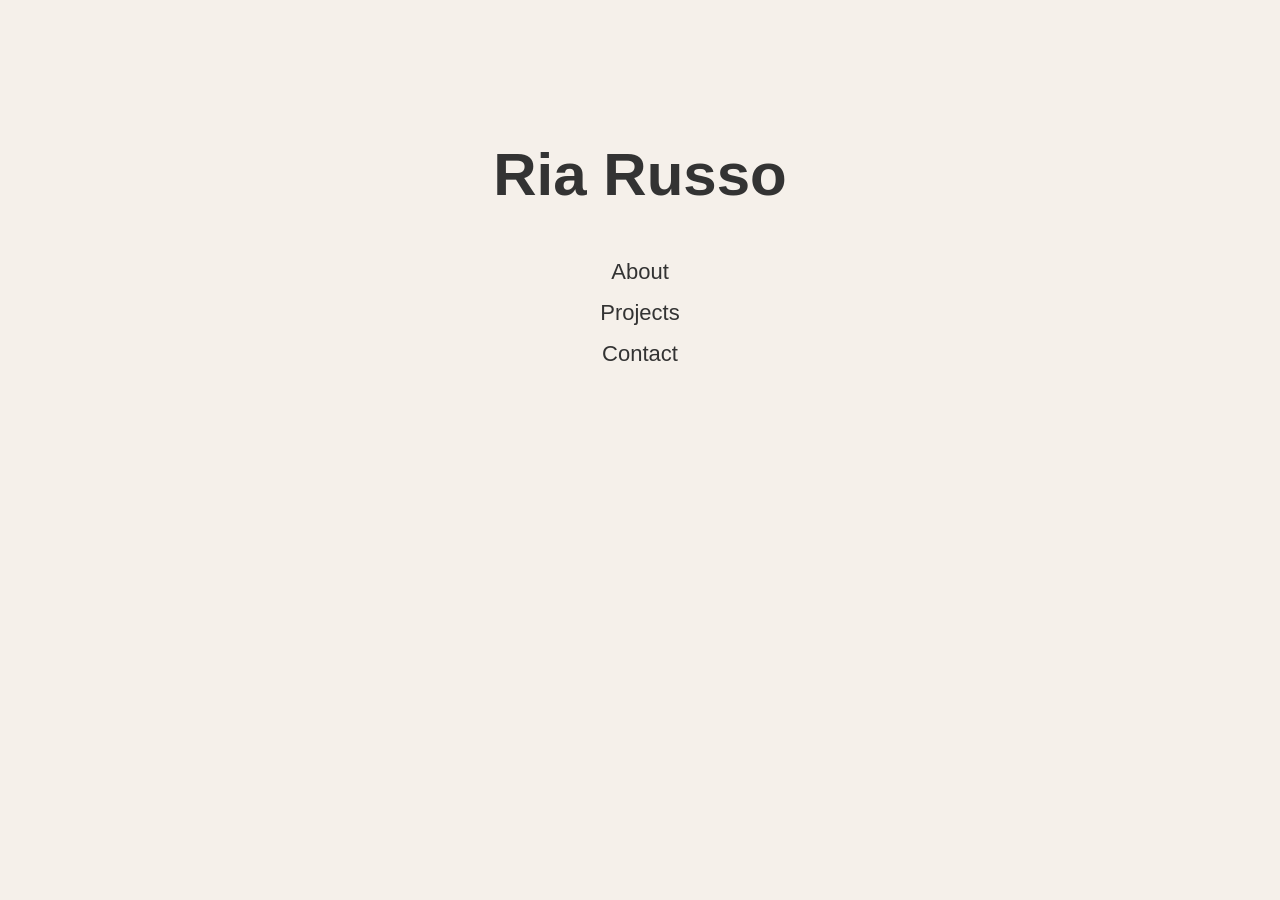
<file: index.html>
<!DOCTYPE html>
<html>
<head>
  <title>Ria Russo</title>
  <style>
    body {
      margin: 0;
      font-family: Arial, sans-serif;
      background-color: #f5f0ea;
      text-align: center;
      color: #333;
    }
    header {
      padding: 20px;
      font-weight: bold;
    }
    h1 {
      font-size: 60px;
      margin-top: 100px;
    }
    .menu {
      margin-top: 50px;
    }
    .menu a {
      display: block;
      margin: 15px;
      font-size: 22px;
      text-decoration: none;
      color: #333;
    }
    .menu a:hover {
      text-decoration: underline;
    }
  </style>
</head>
<body>
<header>
</header>
<h1>Ria Russo</h1>
<div class="menu">
  <a href="about.html">About</a>
  <a href="projects.html">Projects</a>
  <a href="contact.html">Contact</a>
</div>
</body>
</html>
</file>
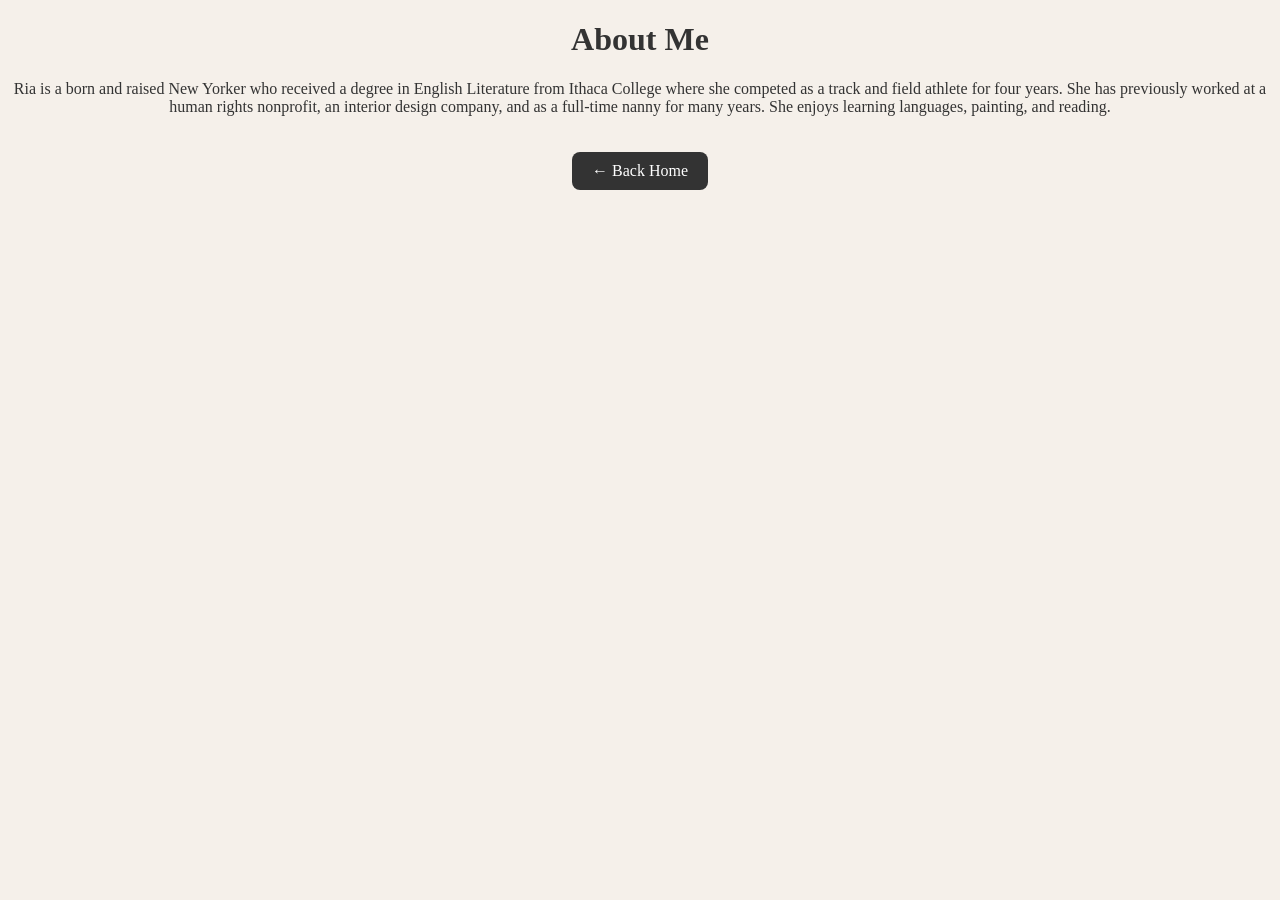
<file: about.html>
<!DOCTYPE html>
<html>
<head>
  <title>About Me</title>
  <style>
    body {
      background-color: #f5f0ea;
      font-family: Georgia, 'Times New Roman', serif;
      margin: 0;
      text-align: center;
      color: #333;
    }
    .back-btn { 
      display: inline-block; 
      margin-top: 20px; 
      text-decoration: none; 
      color: white; 
      background-color: #333; 
      padding: 10px 20px; 
      border-radius: 8px; 
    }
  </style>
</head>
<body>
<h1>About Me</h1>
<p>Ria is a born and raised New Yorker who received a degree in English Literature from Ithaca College where she competed as a track and field athlete for four years. She has previously worked at a human rights nonprofit, an interior design company, and as a full-time nanny for many years. She enjoys learning languages, painting, and reading.</p>
<a class="back-btn" href="index.html">← Back Home</a>
</body>
</html>
</file>
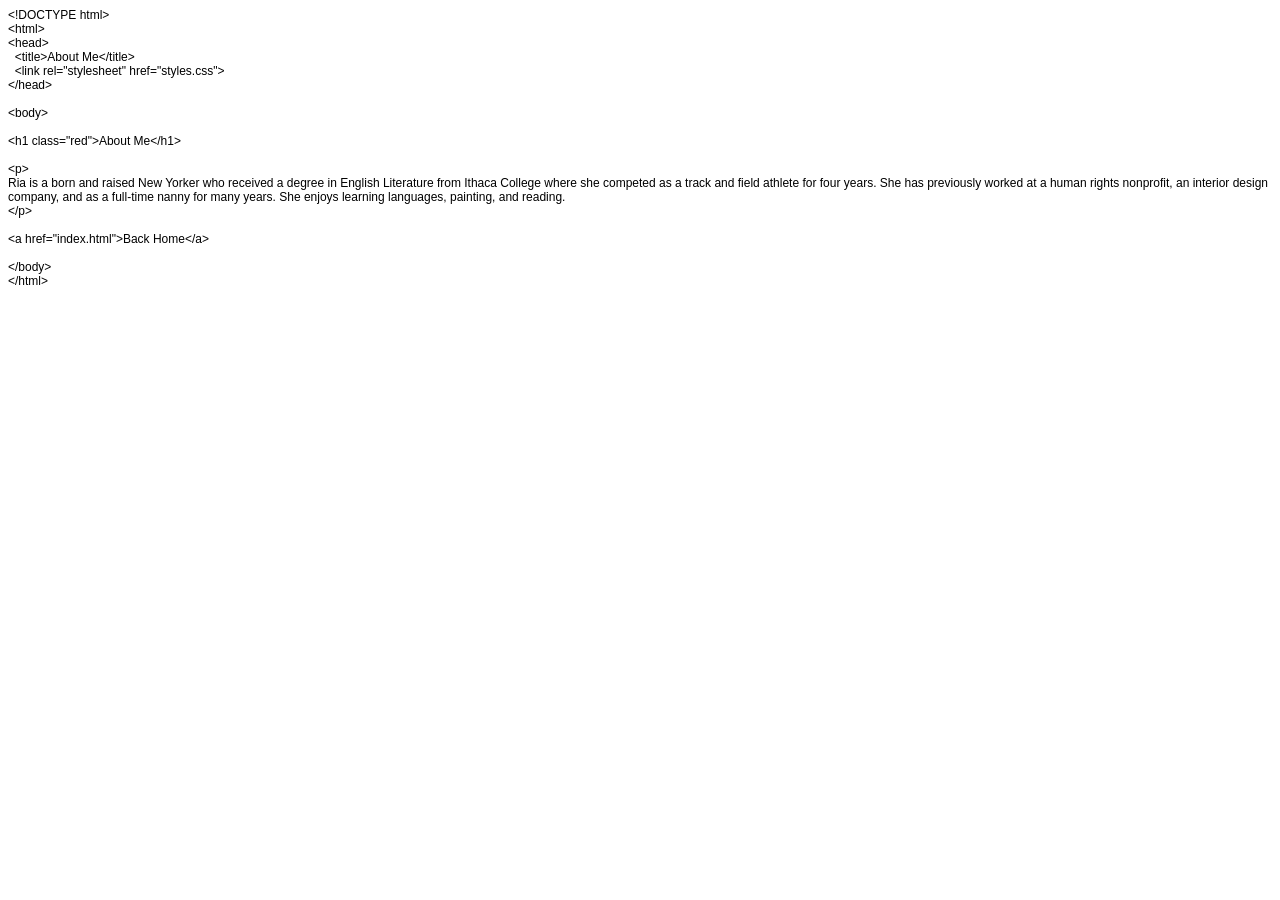
<file: about.html .html>
<!DOCTYPE html PUBLIC "-//W3C//DTD HTML 4.01//EN" "http://www.w3.org/TR/html4/strict.dtd">
<html>
<head>
  <meta http-equiv="Content-Type" content="text/html; charset=utf-8">
  <meta http-equiv="Content-Style-Type" content="text/css">
  <title></title>
  <meta name="Generator" content="Cocoa HTML Writer">
  <meta name="CocoaVersion" content="2575.7">
  <style type="text/css">
    p.p1 {margin: 0.0px 0.0px 0.0px 0.0px; font: 12.0px Helvetica}
    p.p2 {margin: 0.0px 0.0px 0.0px 0.0px; font: 12.0px Helvetica; min-height: 14.0px}
  </style>
</head>
<body>
<p class="p1">&lt;!DOCTYPE html&gt;</p>
<p class="p1">&lt;html&gt;</p>
<p class="p1">&lt;head&gt;</p>
<p class="p1"><span class="Apple-converted-space">  </span>&lt;title&gt;About Me&lt;/title&gt;</p>
<p class="p1"><span class="Apple-converted-space">  </span>&lt;link rel="stylesheet" href="styles.css"&gt;</p>
<p class="p1">&lt;/head&gt;</p>
<p class="p2"><br></p>
<p class="p1">&lt;body&gt;</p>
<p class="p2"><br></p>
<p class="p1">&lt;h1 class="red"&gt;About Me&lt;/h1&gt;</p>
<p class="p2"><br></p>
<p class="p1">&lt;p&gt;</p>
<p class="p1">Ria is a born and raised New Yorker who received a degree in English Literature from Ithaca College where she competed as a track and field athlete for four years. She has previously worked at a human rights nonprofit, an interior design company, and as a full-time nanny for many years. She enjoys learning languages, painting, and reading.</p>
<p class="p1">&lt;/p&gt;</p>
<p class="p2"><br></p>
<p class="p1">&lt;a href="index.html"&gt;Back Home&lt;/a&gt;</p>
<p class="p2"><br></p>
<p class="p1">&lt;/body&gt;</p>
<p class="p1">&lt;/html&gt;</p>
</body>
</html>
</file>
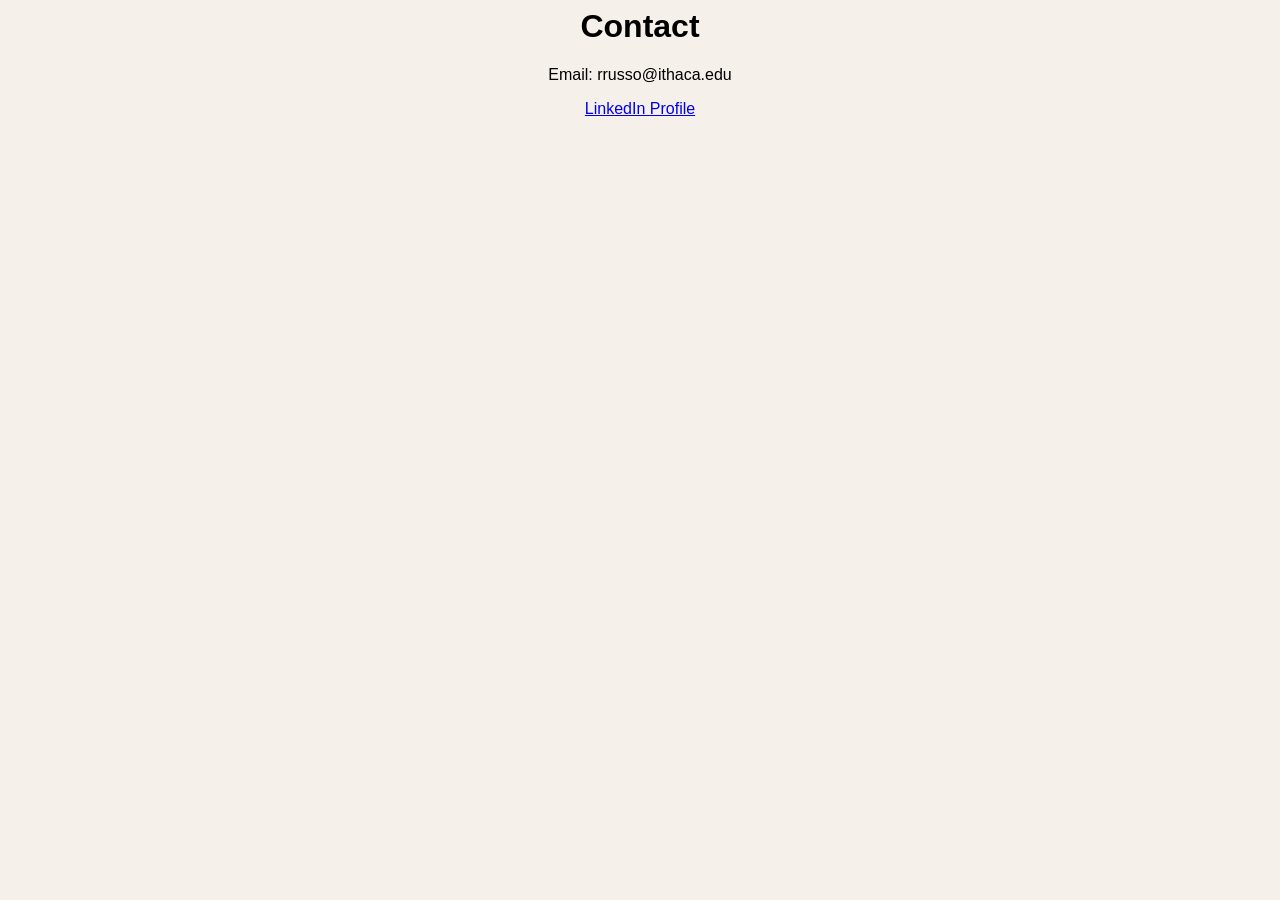
<file: contact-info-pg.html>
</body>
</html>
<!-- ===================== -->
<!-- FILE: contact.html -->
<!-- ===================== -->
<!DOCTYPE html>
<html>
<head>
  <title>Contact</title>
</head>
<body style="text-align:center; font-family:Arial; background-color:#f5f0ea;">
<h1>Contact</h1>
<p>Email: rrusso@ithaca.edu</p>
<p>
<a href="https://www.linkedin.com" target="_blank">
LinkedIn Profile
</a>
</p>
</file>
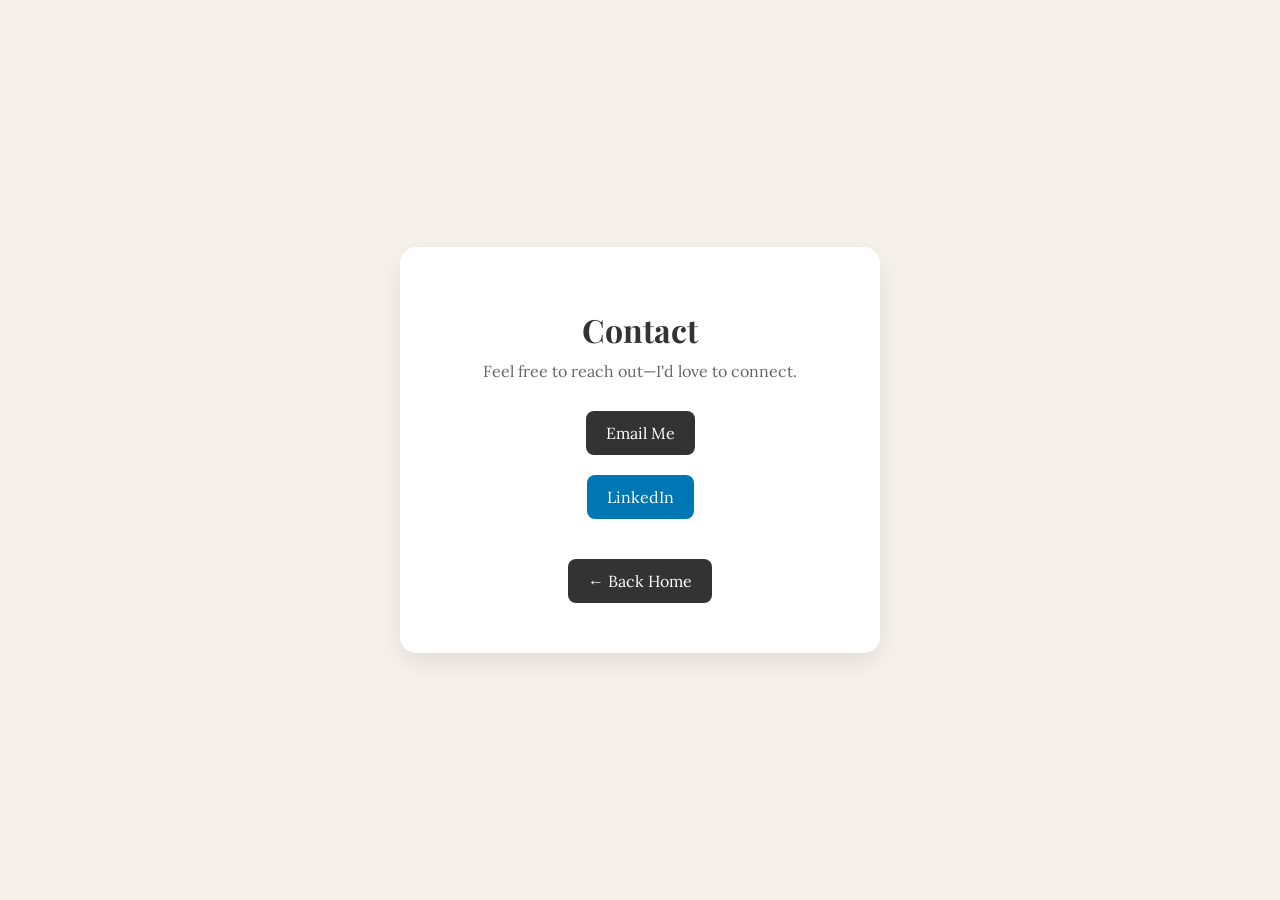
<file: contact.html>
<!DOCTYPE html>
<html>
<head>
  <title>Contact</title>

  <!-- Optional nicer fonts -->
  <link href="https://fonts.googleapis.com/css2?family=Playfair+Display&family=Lora&display=swap" rel="stylesheet">

  <style>
    body {
      background-color: #f5f0ea;
      margin: 0;
      font-family: 'Lora', serif;
      display: flex;
      justify-content: center;
      align-items: center;
      height: 100vh;
    }

    .card {
      background: white;
      padding: 40px;
      border-radius: 16px;
      box-shadow: 0 10px 25px rgba(0,0,0,0.08);
      text-align: center;
      max-width: 400px;
      width: 90%;
    }

    h1 {
      font-family: 'Playfair Display', serif;
      margin-bottom: 10px;
      color: #333;
    }

    p {
      margin: 10px 0 20px;
      color: #666;
    }

    .btn {
      display: inline-block;
      margin: 10px 5px;
      text-decoration: none;
      color: white;
      background-color: #333;
      padding: 12px 20px;
      border-radius: 8px;
      transition: 0.3s;
    }

    .btn:hover {
      background-color: #555;
    }

    .linkedin {
      background-color: #0077b5;
    }

    .linkedin:hover {
      background-color: #005582;
    }
  </style>
</head>

<body>

  <div class="card">
    <h1>Contact</h1>
    <p>Feel free to reach out—I'd love to connect.</p>

    <a class="btn" href="mailto:rrusso@ithaca.edu?subject=Hello%20Ria">
      Email Me
    </a>

    <br>

    <a class="btn linkedin" href="https://www.linkedin.com" target="_blank">
      LinkedIn
    </a>

    <br><br>

    <a class="btn" href="index.html">
      ← Back Home
    </a>
  </div>

</body>
</html>
</file>
